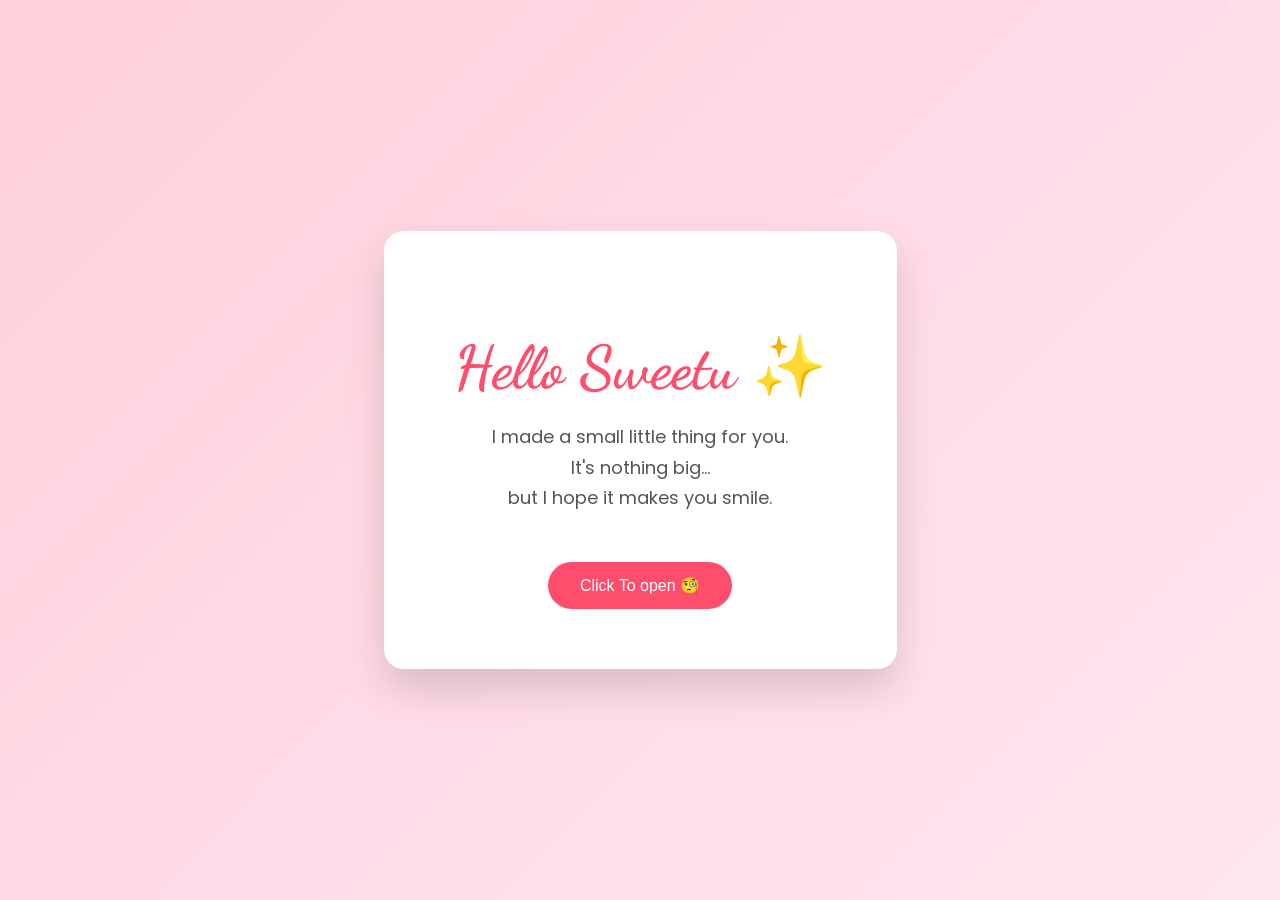
<file: index.html>
<!DOCTYPE html>
<html lang="en">

<head>
<meta charset="UTF-8">
<title>A Little Surprise</title>

<link rel="stylesheet" href="style.css">

<link href="https://fonts.googleapis.com/css2?family=Dancing+Script:wght@700&family=Poppins:wght@300;400;500&display=swap" rel="stylesheet">
</head>

<body>

<div class="home-container">

<h1>Hello Sweetu ✨</h1>

<p class="intro">
I made a small little thing for you.<br>
It's nothing big...<br>
but I hope it makes you smile.
</p>

<a href="poem.html">
<button class="startBtn">Click To open 🧐 </button>
</a>

</div>

</body>

</html>
</file>
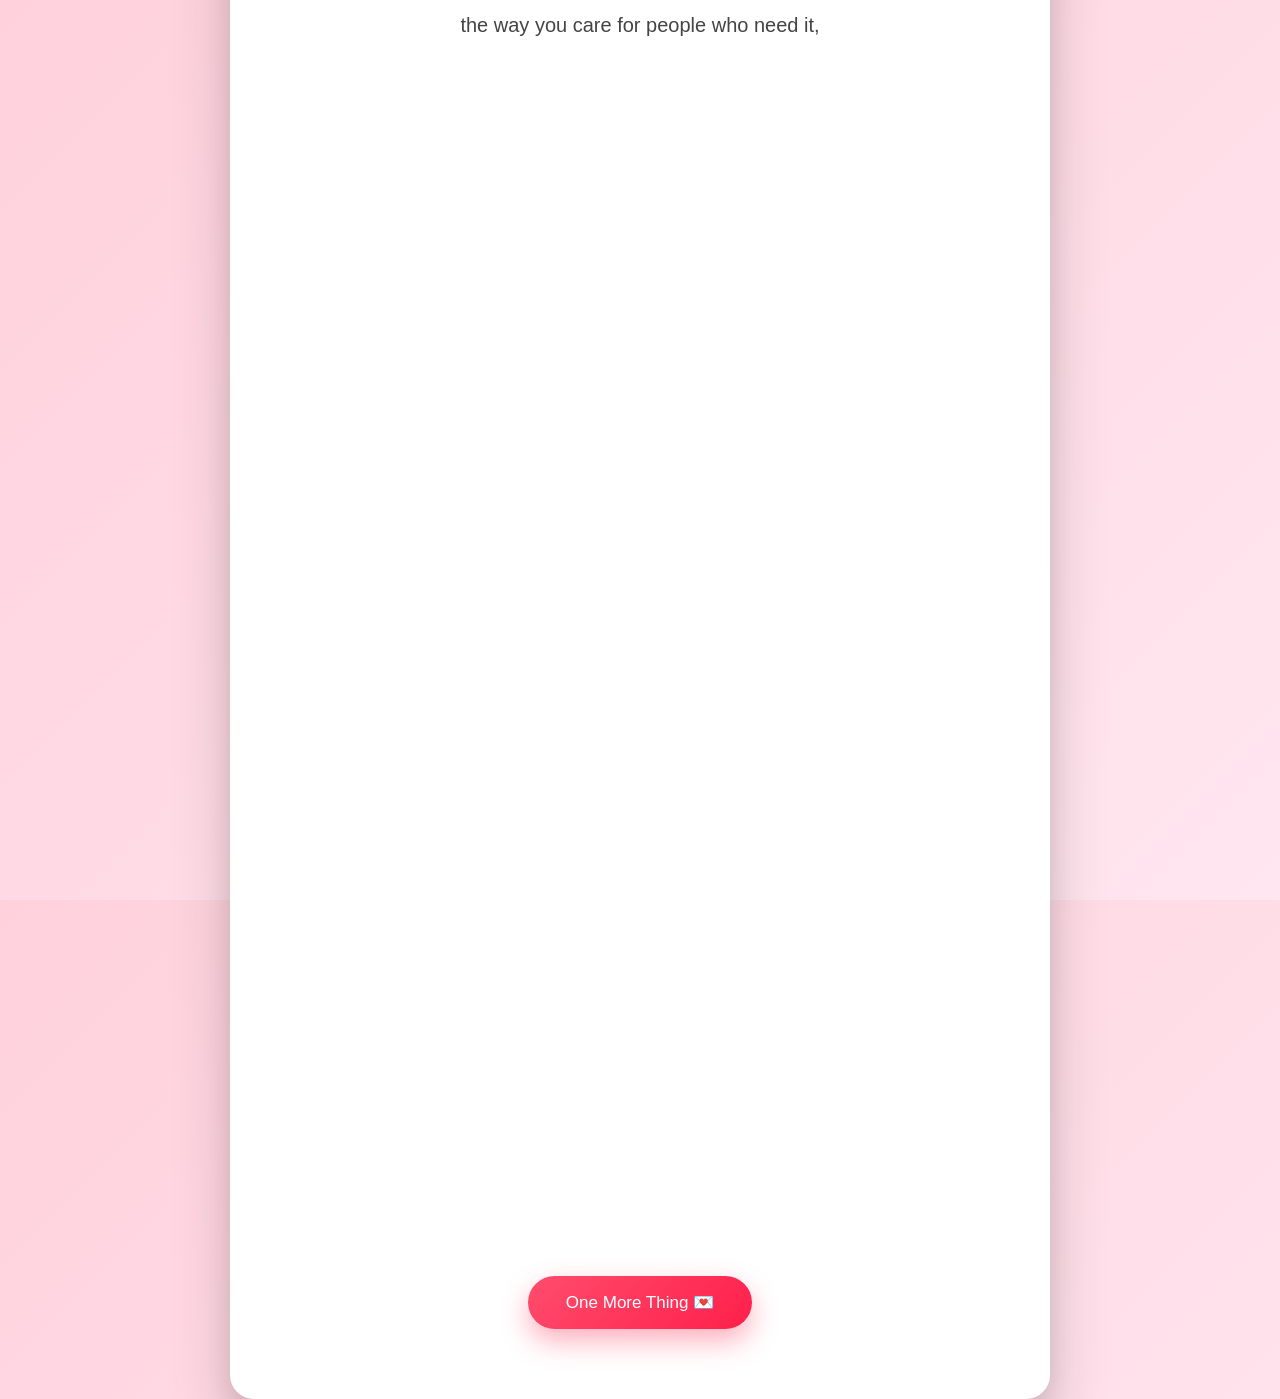
<file: poem.html>
<head>
<meta charset="UTF-8">
<title>For Sweetu</title>

<link rel="stylesheet" href="style.css">

<link href="https://fonts.googleapis.com/css2?family=Dancing+Script:wght@700&family=Poppins:wght@300;400;500&display=swap" rel="stylesheet>
</head>
<body class="poem-page">

<div class="poem-container" id="poemCard">

<h1>For Sweetu 🌹</h1>

<div class="poem-text">

<p>I’m not really a poet,</p>
<p>so I don’t know the perfect words to write.</p>
<p>But sometimes the best things are simple,</p>
<p>just like the way you are.</p>

<br>

<p>You are one of the kindest people I know.</p>
<p>The way you help others,</p>
<p>the way you care for people who need it,</p>
<p>sometimes it honestly feels like</p>
<p>kindness just naturally lives inside you.</p>

<br>

<p>You are a teacher,</p>
<p>but also still a student,</p>
<p>always learning, always growing.</p>

<br>

<p>The way you care about kids</p>
<p>is something really special.</p>
<p>You treat them with so much patience and love.</p>

<br>

<p>Whenever you speak,</p>
<p>I just want to keep listening.</p>
<p>Your voice makes everything feel calm.</p>

<br>

<p>You are intelligent, brave,</p>
<p>and stronger than you realize.</p>

<br>

<p>Even when life gives you stress</p>
<p>you still rise again.</p>

<br>

<p>To me,</p>
<p>you are like my favorite song.</p>

<p>The one I could listen to all night</p>
<p>on repeat</p>
<p>and never get tired of.</p>

<br>

<p>And maybe that’s why</p>
<p>I call you Sweetu.</p>

</div>

<a href="surprise.html">
<button class="nextBtn">One More Thing 💌</button>
</a>

</div>

<script>

const lines = document.querySelectorAll(".poem-text p");
const card = document.getElementById("poemCard");

let i = 0;

function showNextLine(){

if(i < lines.length){

lines[i].style.opacity = "1";
lines[i].style.transform = "translateY(0)";

i++;

setTimeout(showNextLine,200);

}

}

window.onload = () => {

window.scrollTo(0,0);

card.classList.add("show");

showNextLine();

};
  
</script>

</body>
</file>
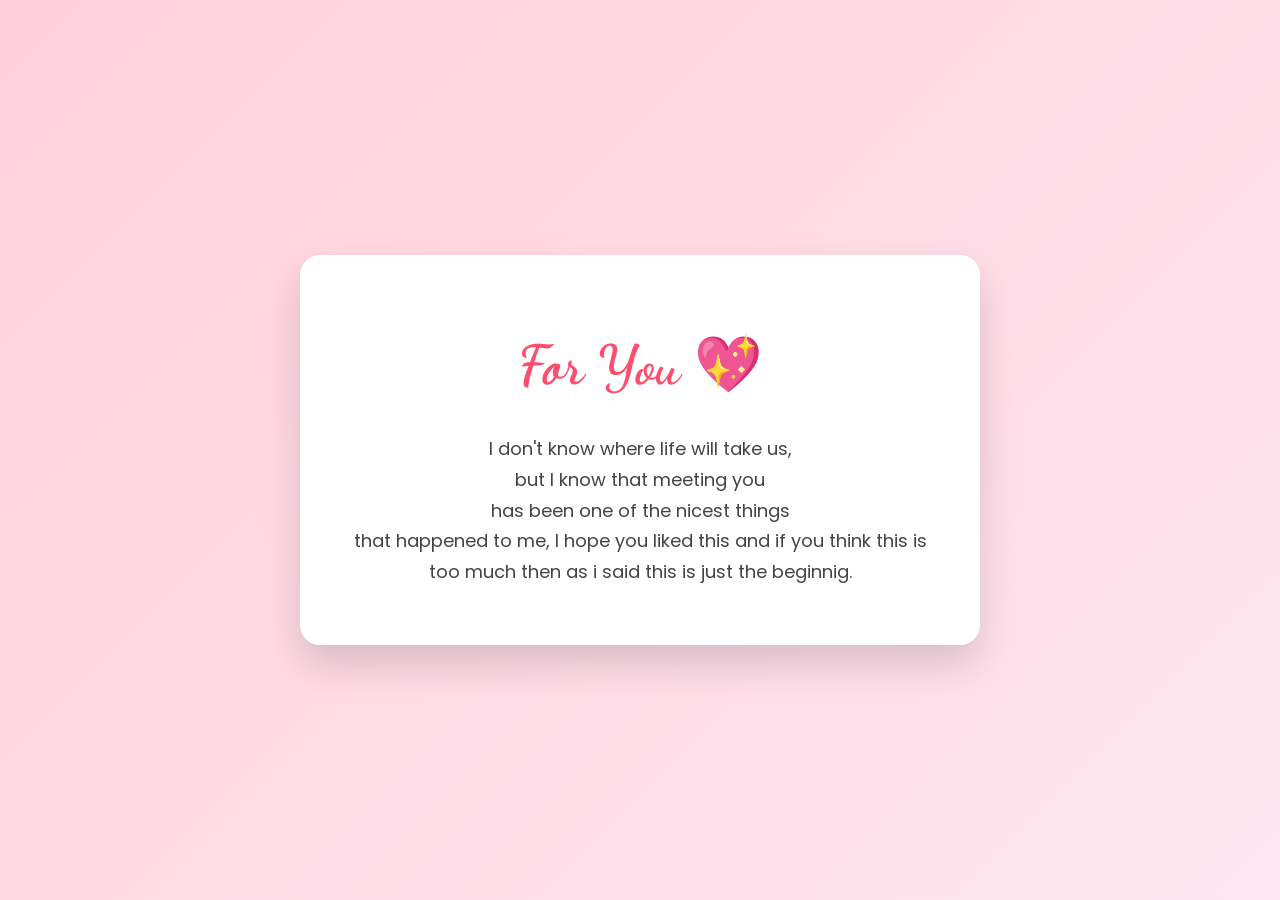
<file: surprise.html>
<!DOCTYPE html>
<html lang="en">

<head>
<meta charset="UTF-8">
<title>For You 💖</title>

<link rel="stylesheet" href="surprise.css">

<link href="https://fonts.googleapis.com/css2?family=Poppins:wght@300;600&family=Dancing+Script:wght@700&display=swap" rel="stylesheet">

</head>

<body>

<div class="container">

<h1>For You 💖</h1>

<p class="message">
I don't know where life will take us,<br>
but I know that meeting you<br>
has been one of the nicest things<br>
that happened to me, I hope you liked this and if you think this is too much then as i said this is just the beginnig. 
</p>

<script src="surprise.js"></script>

</body>

</html>
</file>
<file: style.css>
/* HOME PAGE */

body{
margin:0;
font-family:'Poppins', sans-serif;
background:linear-gradient(135deg,#ffd1dc,#ffe6f0);

height:100vh;

display:flex;
justify-content:center;
align-items:center;
}

/* center card */

.home-container{

text-align:center;

background:white;

padding:60px 70px;

border-radius:20px;

box-shadow:0 20px 40px rgba(0,0,0,0.15);

max-width:500px;

}

/* title */

.home-container h1{
font-family:'Dancing Script', cursive;
font-size:60px;
color:#ff4d6d;
margin-bottom:10px;
}

/* intro text */

.intro{
font-size:18px;
color:#555;
line-height:1.7;
}

/* button */

.startBtn{

margin-top:30px;

padding:14px 32px;

border:none;

border-radius:30px;

background:#ff4d6d;

color:white;

font-size:16px;

cursor:pointer;

transition:0.3s;

}

.startBtn:hover{
transform:scale(1.08);
background:#ff1f4b;
}

.sparkle{
position:fixed;
font-size:18px;
animation:sparkleMove 6s linear infinite;
opacity:0.6;
}

@keyframes sparkleMove{

0%{
transform:translateY(100vh);
opacity:0;
}

50%{
opacity:1;
}

100%{
transform:translateY(-10vh);
opacity:0;
}

}

/* fade animation */

@keyframes fadeIn{

from{
opacity:0;
transform:translateY(40px);
}

to{
opacity:1;
transform:translateY(0);
}

}

/* ========================= */
/* POEM PAGE */
/* ========================= */

.poem-page{
margin:0;
overflow-y:auto;
font-family:'Poppins', sans-serif;
background:linear-gradient(135deg,#ffd1dc,#ffe6f0);

min-height:100vh;

display:flex;
justify-content:center;
align-items:center;

padding:40px;
overflow-x:hidden;
}

/* poem card */

.poem-container{

background:white;

max-width:700px;
width:100%;

padding:70px 60px;

border-radius:24px;

text-align:center;

box-shadow:
0 30px 60px rgba(0,0,0,0.18),
0 10px 25px rgba(0,0,0,0.08);

opacity:0;
transform:translateY(40px);
transition:all 1s ease;

}

/* when card becomes visible */

.poem-container.show{

opacity:1;
transform:translateY(0);

}

/* book open effect */

@keyframes openBook{

0%{
opacity:0;
transform:perspective(1200px) rotateY(-90deg);
}

100%{
opacity:1;
transform:perspective(1200px) rotateY(0deg);
}

}
/* title */

.poem-container h1{

font-family:'Dancing Script',cursive;

font-size:54px;

color:#ff4d6d;

margin-bottom:35px;

text-shadow:0 5px 15px rgba(255,77,109,0.25);

}

/* poem text */

.poem-text{

max-width:520px;
margin:auto;

}

.poem-text p{

font-size:20px;
line-height:2;
color:#444;

margin:6px 0;

opacity:0;
transform:translateY(10px);

transition:all .5s ease;

}

/* button */

.nextBtn{

display:inline-block;

margin-top:45px;

padding:16px 38px;

border:none;

border-radius:40px;

background:linear-gradient(135deg,#ff4d6d,#ff1f4b);

color:white;

font-size:17px;
font-weight:500;

cursor:pointer;

transition:all .35s ease;

box-shadow:0 12px 28px rgba(255,77,109,0.45);

}

.nextBtn:hover{

transform:translateY(-4px) scale(1.07);

box-shadow:0 20px 40px rgba(255,77,109,0.55);

}

/* mobile */

@media (max-width:600px){

.poem-container{
padding:45px 25px;
}

.poem-container h1{
font-size:40px;
}

.poem-text p{
font-size:18px;
}

}
</file>
<file: surprise.css>
body{

margin:0;
height:100vh;
display:flex;
justify-content:center;
align-items:center;

background:linear-gradient(135deg,#ffd1dc,#ffe6f0);

font-family:Poppins;

overflow:hidden;

}

.container{

background:white;
padding:40px;
border-radius:20px;
text-align:center;
max-width:600px;

box-shadow:0 20px 40px rgba(0,0,0,0.15);

animation: fadeIn 2s ease;

}

h1{

font-family:"Dancing Script";
font-size:55px;
color:#ff4d6d;

}

.message{

font-size:18px;
line-height:1.7;
color:#444;

margin-top:20px;

}

button{

margin-top:30px;
padding:12px 28px;

border:none;
border-radius:30px;

background:#ff4d6d;
color:white;

font-size:16px;

cursor:pointer;

transition:0.3s;

}

button:hover{

transform:scale(1.1);
background:#ff1f4b;

}

#hiddenMessage{

opacity:0;
margin-top:25px;
font-size:20px;
color:#ff4d6d;

transition:1s;

}

@keyframes fadeIn{

from{
opacity:0;
transform:translateY(40px);
}

to{
opacity:1;
transform:translateY(0);
}

}

.surprise-page{
display:flex;
justify-content:center;
align-items:center;
height:100vh;
text-align:center;
}

.surprise-box{
background:white;
padding:60px;
border-radius:20px;
box-shadow:0 20px 40px rgba(0,0,0,0.15);
max-width:600px;
}

.surprise-text{
font-size:26px;
color:#ff4d6d;
margin-top:20px;
}
</file>
